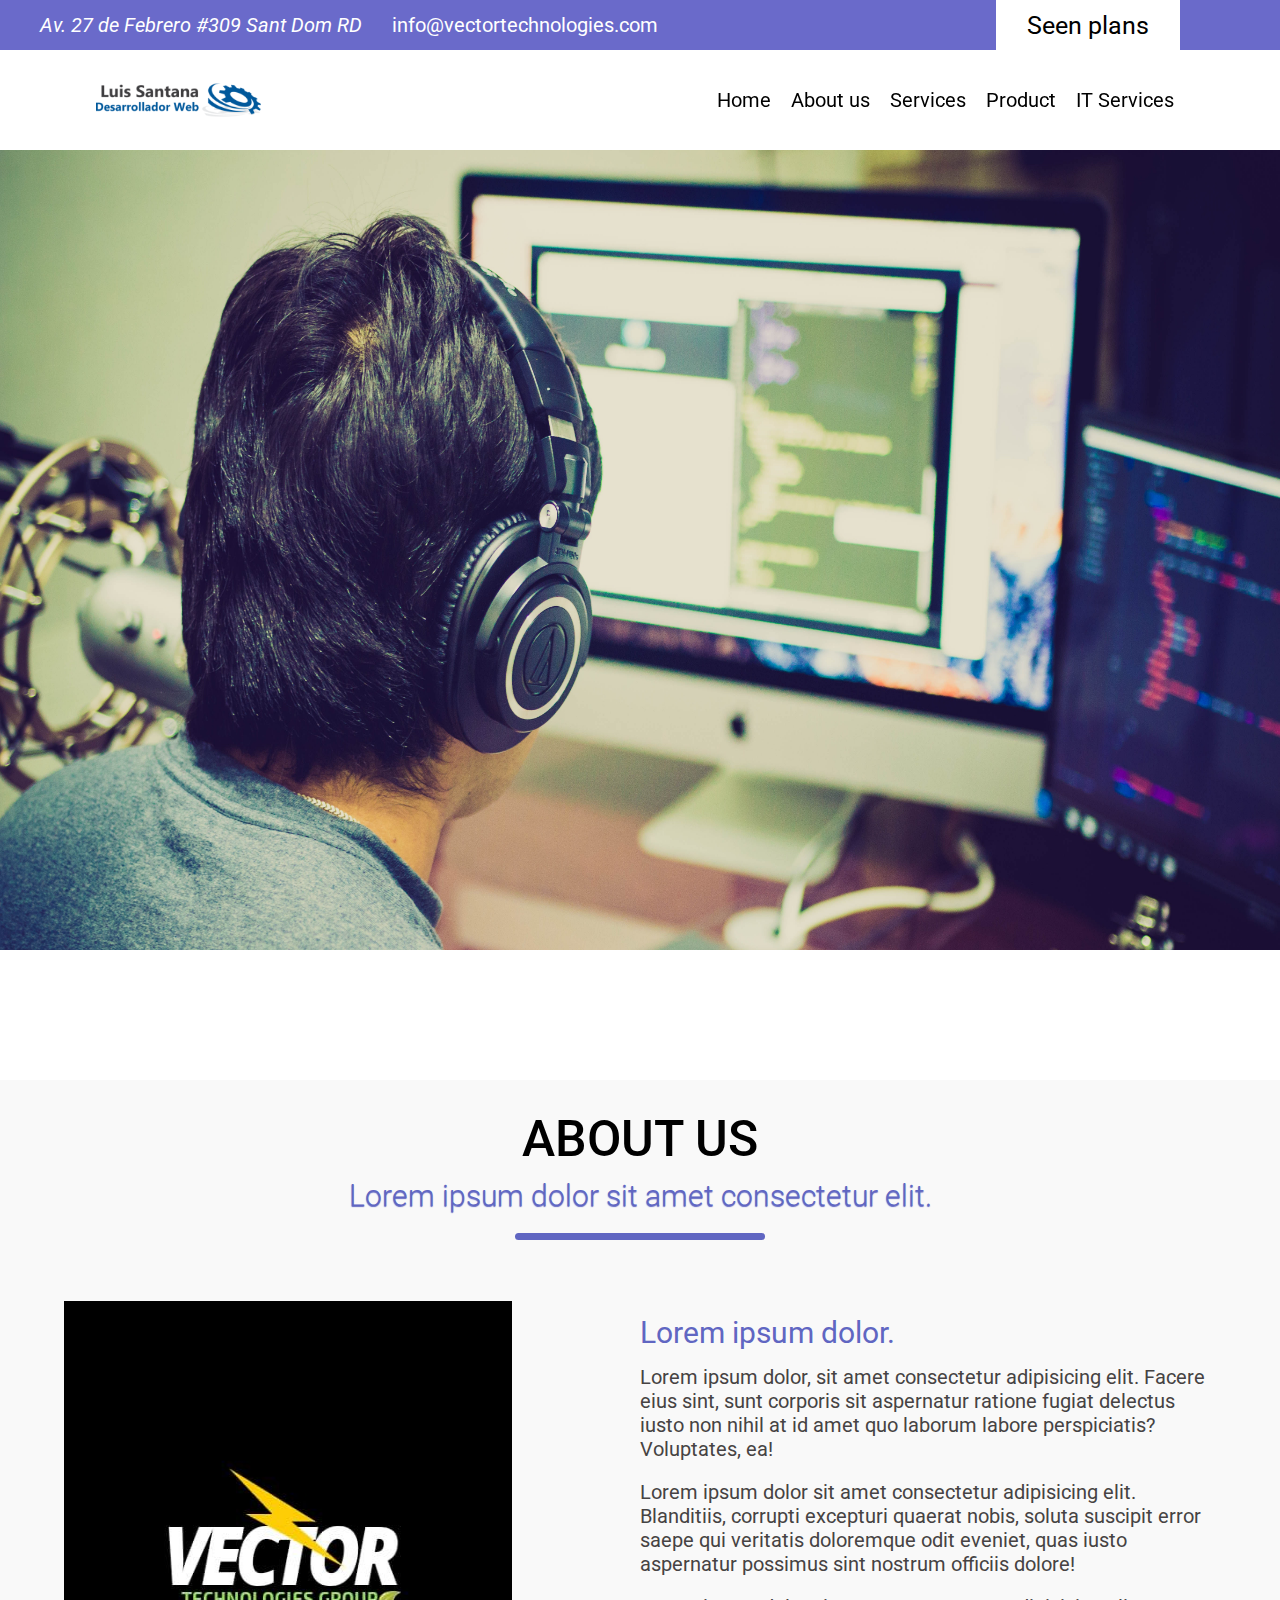
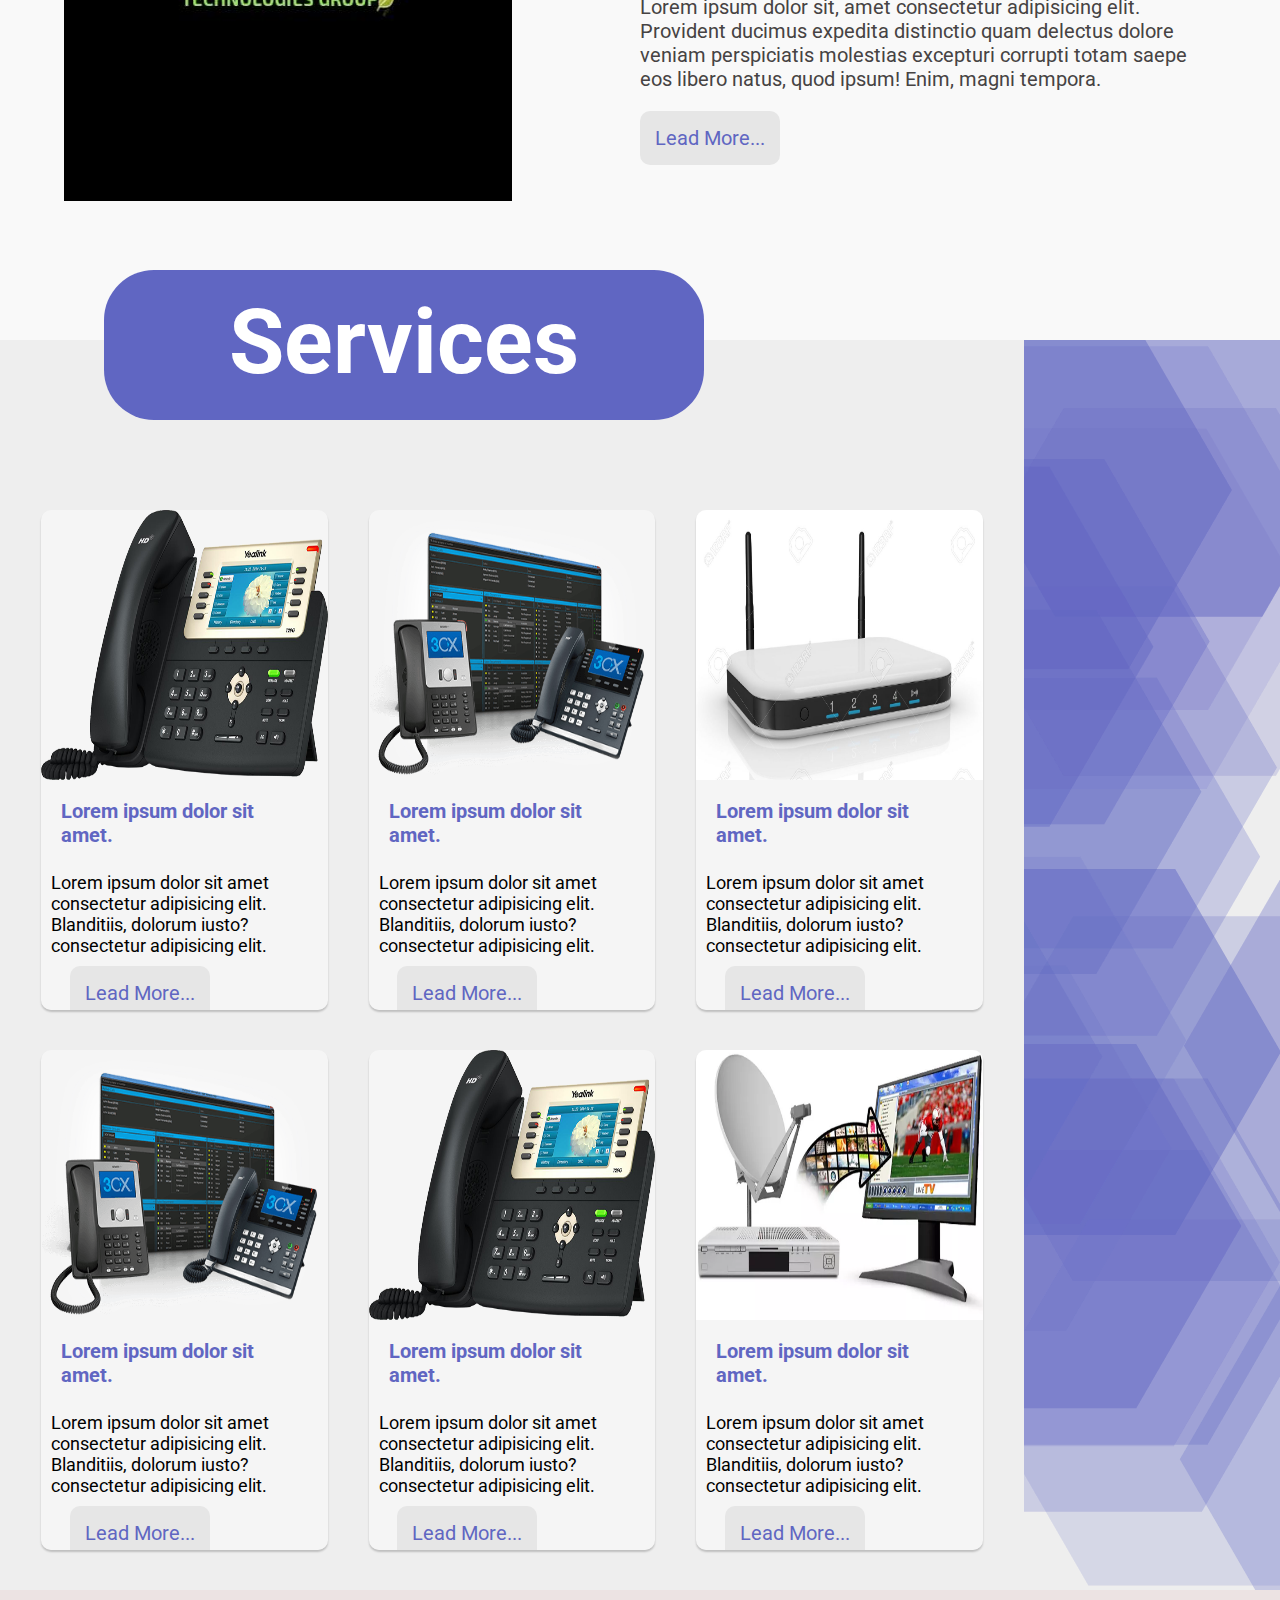
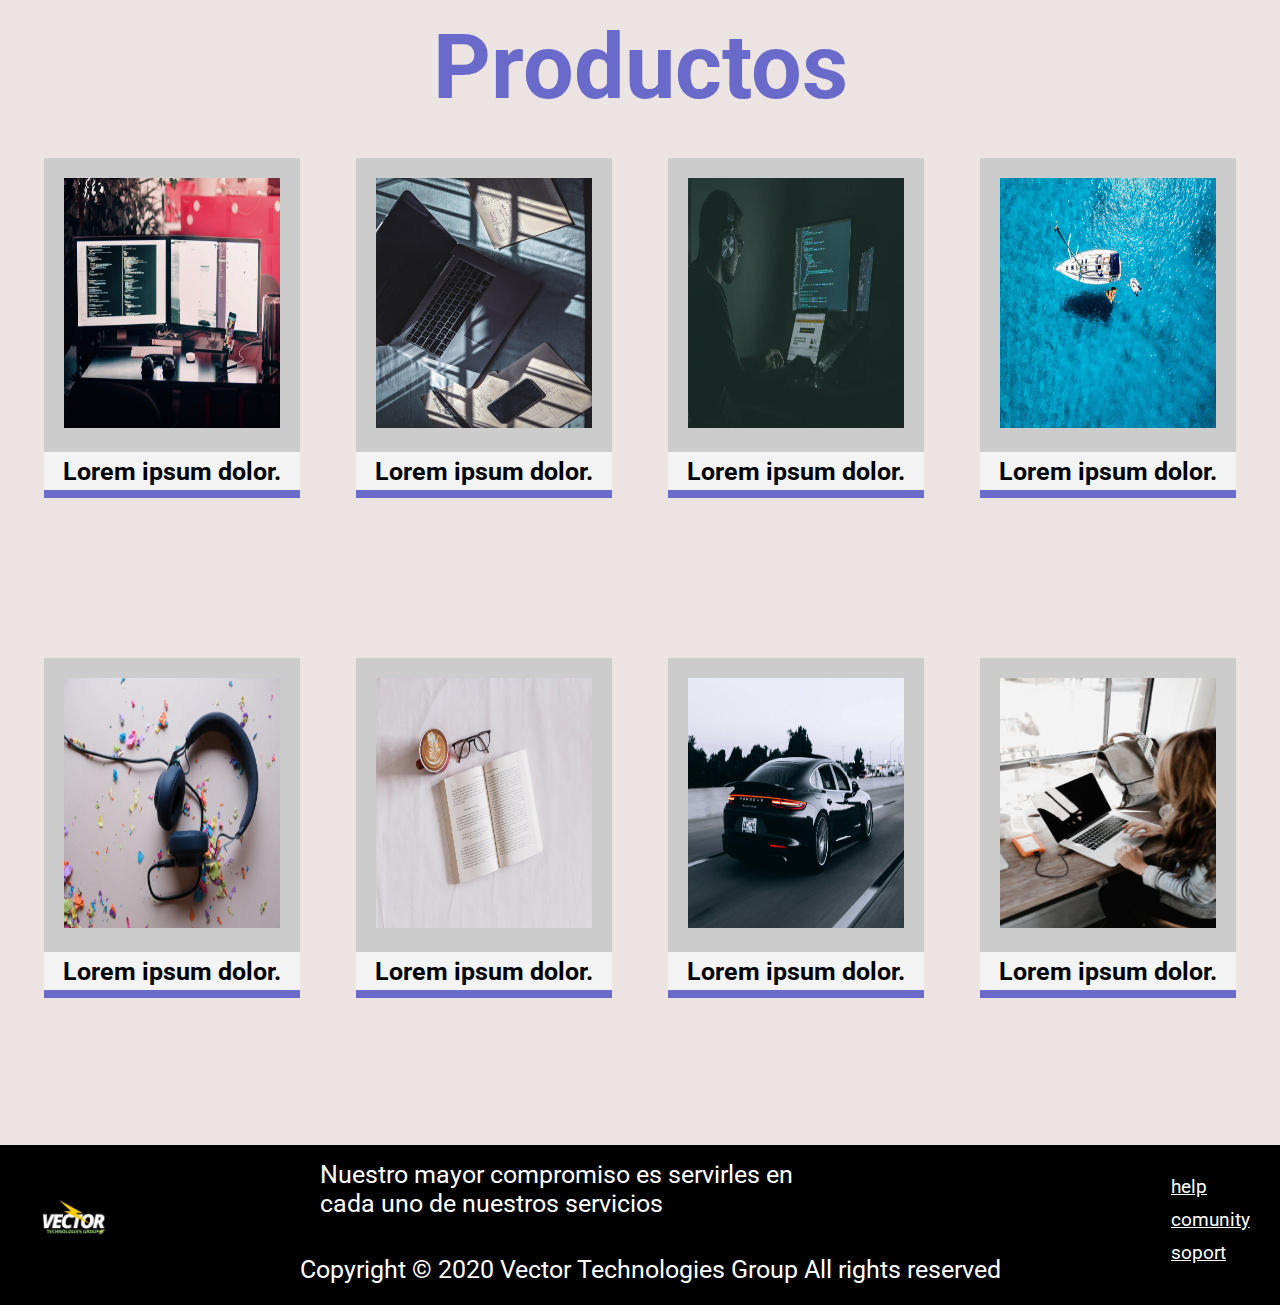
<file: index.html>
<!DOCTYPE html>
<html lang="en">

<head>
    <meta charset="UTF-8">
    <meta name="viewport" content="width=device-width, initial-scale=1.0">
    <meta name="description" content="">
    <meta name="keywords" content="">
    <title>Vector Technologies</title>
    <link rel="stylesheet" href="css/styles.css">
    <link rel="shortcut icon" href="img/favicon1.png" type="image/x-icon">

    <link href="https://fonts.googleapis.com/css2?family=Roboto:wght@300;400;500;700&display=swap" rel="stylesheet">

    <link rel="stylesheet" href="https://use.fontawesome.com/releases/v5.14.0/css/all.css"
        integrity="sha384-HzLeBuhoNPvSl5KYnjx0BT+WB0QEEqLprO+NBkkk5gbc67FTaL7XIGa2w1L0Xbgc" crossorigin="anonymous">
</head>

<body>

    <header id="header">
        <div class="navbar-social">
            <div class="info">
                <i class="fas fa-home"> Av. 27 de Febrero #309 Sant Dom RD</i>
                <a href="#" class="far fa-envelope" > info@vectortechnologies.com</a>
            </div>
            <div class="social">
                <a href="#" class="fab fa-facebook-f"></a>
                <a href="#" class="fab fa-twitter"></a>
                <a href="#" class="fab fa-instagram"></a>
                <a href="#" class="fab fa-github"></a>
            </div>
            <div class="space">
                <a href="#">Seen plans</a>
            </div>
        </div>
        <nav class="content-nav">
            <div class="nav">
                <div class="logo">
                    <img src="img/luislogo.png" alt="">
                </div>
                <div class="enlaces">
                    <a href="#header">Home</a>
                    <a href="#about-us">About us</a>
                    <a href="#services">Services</a>
                    <a href="#product">Product</a>
                    <a href="it-services.html">IT Services</a>
                </div>
            </div>
        </nav>

        <div class="slider">
            <ul>
                <li>
                    <img src="img/hea.jpg" alt="">
                </li>
                <li>
                    <img src="img/person.jpg" alt="">
                </li>
                <li>
                    <img src="img/marke.jpg" alt="">
                </li>
                <li>
                    <img src="img/marke1.jpg" alt="">
                </li>
            </ul>
        </div>
    <!-- </header> -->


    <main>

        <section id="about-us">
            <div class="us">
                <div class="tittle-about">
                    <h2>ABOUT US</h2>
                </div>
                <p>Lorem ipsum dolor sit amet consectetur elit.</p>
                <div class="linea"></div>
            </div>

            <div class="content-about">
                <div class="about-info">
                    <img src="img/logo.jpeg" alt="">
                </div>
                <div class="info1">
                    <h3>Lorem ipsum dolor.</h3>
                    <p>Lorem ipsum dolor, sit amet consectetur adipisicing elit. Facere eius sint, sunt corporis sit
                        aspernatur ratione fugiat delectus iusto non nihil at id amet quo laborum labore perspiciatis?
                        Voluptates, ea!</p>
                    <br>
                    <p>Lorem ipsum dolor sit amet consectetur adipisicing elit. Blanditiis, corrupti excepturi quaerat
                        nobis, soluta suscipit error saepe qui veritatis doloremque odit eveniet, quas iusto aspernatur
                        possimus sint nostrum officiis dolore!</p>
                    <br>
                    <p>Lorem ipsum dolor sit, amet consectetur adipisicing elit. Provident ducimus expedita distinctio
                        quam delectus dolore veniam perspiciatis molestias excepturi corrupti totam saepe eos libero
                        natus, quod ipsum! Enim, magni tempora.</p>

                    <a href="#" class="botom">Lead More...</a>
                </div>

                <!-- <div class="content-about">
                <div class="about-info">
                    <img src="img/mobo.png" alt="">
                    <h3>Lorem ipsum dolor.</h3>
                    <p>Lorem ipsum dolor sit amet consectetur adipisicing elit. Dolor accusamus eaque minus maiores.</p>
                    <input class="bottom-us" type="submit" value="Lead more...">
                </div>

                <div class="about-info">
                    <img src="img/tv.png" alt="">
                    <h3>Lorem ipsum dolor.</h3>
                    <p>Lorem ipsum dolor sit amet consectetur adipisicing elit. Dolor accusamus eaque minus maiores.</p>
                    <input class="bottom-us" type="submit" value="Lead more...">
                </div>

                <div class="about-info">
                    <img src="img/data.png" alt="">
                    <h3>Lorem ipsum dolor.</h3>
                    <p>Lorem ipsum dolor sit amet consectetur adipisicing elit. Dolor accusamus eaque minus maiores.</p>
                    <input class="bottom-us" type="submit" value="Lead more...">
                </div>

                <div class="about-info">
                    <img src="img/i4.png" alt="">
                    <h3>Lorem ipsum dolor.</h3>
                    <p>Lorem ipsum dolor sit amet consectetur adipisicing elit. Dolor accusamus eaque minus maiores.</p>
                    <input class="bottom-us" type="submit" value="Lead more...">
                </div> -->
            </div>
        </section>


        <section id="services">

            <div class="content-services">
                <div class="tittle-services">
                    <h2>Services</h2>
                </div>
                <div class="ser">
                    <div class="services">
                        <img src="img/central.png" alt="">
                        <div class="servi1">
                            <h4>Lorem ipsum dolor sit amet.</h4>
                            <p>Lorem ipsum dolor sit amet consectetur adipisicing elit. Blanditiis, dolorum
                                iusto?consectetur adipisicing elit.</p>
                            <a href="#" class="bottom-services">Lead More...</a>
                        </div>
                    </div>

                    <div class="services">
                        <img src="img/central1.png" alt="">
                        <div class="servi1">
                            <h4>Lorem ipsum dolor sit amet.</h4>
                            <p>Lorem ipsum dolor sit amet consectetur adipisicing elit. Blanditiis, dolorum
                                iusto?consectetur adipisicing elit.</p>
                            <a href="#" class="bottom-services">Lead More...</a>
                        </div>
                    </div>

                    <div class="services">
                        <img src="img/servi2.jpg" alt="">
                        <div class="servi1">
                            <h4>Lorem ipsum dolor sit amet.</h4>
                            <p>Lorem ipsum dolor sit amet consectetur adipisicing elit. Blanditiis, dolorum
                                iusto?consectetur adipisicing elit.</p>
                            <a href="#" class="bottom-services">Lead More...</a>
                        </div>
                    </div>

                    <div class="services">
                        <img src="img/central1.png" alt="">
                        <div class="servi1">
                            <h4>Lorem ipsum dolor sit amet.</h4>
                            <p>Lorem ipsum dolor sit amet consectetur adipisicing elit. Blanditiis, dolorum
                                iusto?consectetur adipisicing elit.</p>
                            <a href="#" class="bottom-services">Lead More...</a>
                        </div>
                    </div>

                    <div class="services">
                        <img src="img/central.png" alt="">
                        <div class="servi1">
                            <h4>Lorem ipsum dolor sit amet.</h4>
                            <p>Lorem ipsum dolor sit amet consectetur adipisicing elit. Blanditiis, dolorum
                                iusto?consectetur adipisicing elit.</p>
                            <a href="#" class="bottom-services">Lead More...</a>
                        </div>
                    </div>

                    <div class="services">
                        <img src="img/servi3.webp" alt="">
                        <div class="servi1">
                            <h4>Lorem ipsum dolor sit amet.</h4>
                            <p>Lorem ipsum dolor sit amet consectetur adipisicing elit. Blanditiis, dolorum
                                iusto?consectetur adipisicing elit.</p>
                            <a href="#" class="bottom-services">Lead More...</a>
                        </div>
                    </div>
                    <div class="content-banner1">
                        <div class="banner1">
                            <div id="particles-js" class="parti"></div>
                        </div>
                    </div>
                </div>
            </div>
        </section>


        <!-- Productos -->

        <section id="product">
            <div class="tittle-produc">
                <div class="tittle-produc1">
                    <h2>Productos</h2>
                </div>
            </div>
            <div class="content-produc">
                <div class="produc">
                    <div class="content-img">
                        <img src="img/diseño.jpg" alt="">
                    </div>
                    <h5>Lorem ipsum dolor.</h5>
                    <p>Lorem ipsum dolor, sit amet consectetur adipisi elit. </p>
                    <p class="price">$200.00</p>
                    <a href="#" class="bottom-produc">Ver</a>
                </div>

                <div class="produc">
                    <div class="content-img">
                        <img src="img/fondo.jpg" alt="">
                    </div>
                    <h5>Lorem ipsum dolor.</h5>
                    <p>Lorem ipsum dolor, sit amet consectetur adipisi elit. </p>
                    <p class="price">$200.00</p>
                    <a href="#" class="bottom-produc">Ver</a>
                </div>

                <div class="produc">
                    <div class="content-img">
                        <img src="img/mante.jpg" alt="">
                    </div>
                    <h5>Lorem ipsum dolor.</h5>
                    <p>Lorem ipsum dolor, sit amet consectetur adipisi elit. </p>
                    <p class="price">$200.00</p>
                    <a href="#" class="bottom-produc">Ver</a>
                </div>

                <div class="produc">
                    <div class="content-img">
                        <img src="img/pro1.jpg" alt="">
                    </div>
                    <h5>Lorem ipsum dolor.</h5>
                    <p>Lorem ipsum dolor, sit amet consectetur adipisi elit. </p>
                    <p class="price">$200.00</p>
                    <a href="#" class="bottom-produc">Ver</a>
                </div>

                <div class="produc">
                    <div class="content-img">
                        <img src="img/pro2.jpg" alt="">
                    </div>
                    <h5>Lorem ipsum dolor.</h5>
                    <p>Lorem ipsum dolor, sit amet consectetur adipisi elit. </p>
                    <p class="price">$200.00</p>
                    <a href="#" class="bottom-produc">Ver</a>
                </div>

                <div class="produc">
                    <div class="content-img">
                        <img src="img/pro3.jpg" alt="">
                    </div>
                    <h5>Lorem ipsum dolor.</h5>
                    <p>Lorem ipsum dolor, sit amet consectetur adipisi elit. </p>
                    <p class="price">$200.00</p>
                    <a href="#" class="bottom-produc">Ver</a>
                </div>

                <div class="produc">
                    <div class="content-img">
                        <img src="img/pro4.jpg" alt="">
                    </div>
                    <h5>Lorem ipsum dolor.</h5>
                    <p>Lorem ipsum dolor, sit amet consectetur adipisi elit. </p>
                    <p class="price">$200.00</p>
                    <a href="#" class="bottom-produc">Ver</a>
                </div>

                <div class="produc">
                    <div class="content-img">
                        <img src="img/sopor.jpg" alt="">
                    </div>
                    <h5>Lorem ipsum dolor.</h5>
                    <p>Lorem ipsum dolor, sit amet consectetur adipisi elit. </p>
                    <p class="price">$200.00</p>
                    <a href="#" class="bottom-produc">Ver</a>
                </div>
            </div>
        </section>

        <!-- <section id="it-services">
<div class="it">
                <div class="content-tittle-it">
                    <div class="tittle-it">
                        <h2>
                            IT Sevices
                        </h2>
                    </div>
                </div>
                <div class="content-it">
                    <div class="it-services">
    <div class="it-img">
                            <img src="img/mobo.png" alt="">
    </div>
                        <h3>Lorem ipsum dolor.</h3>
                        <p>Lorem ipsum dolor sit amet consectetur adipisicing elit. Dolor accusamus eaque minus maiores.</p>
                        <a href="#" class="buttom-it">Lead More...</a>
                    </div>
    
                    <div class="it-services">
    <div class="it-img">
                            <img src="img/tv.png" alt="">
    </div>
                        <h3>Lorem ipsum dolor.</h3>
                        <p>Lorem ipsum dolor sit amet consectetur adipisicing elit. Dolor accusamus eaque minus maiores.</p>
                        <a href="#" class="buttom-it">Lead More...</a>
                    </div>
    
                    <div class="it-services">
    <div class="it-img">
                            <img src="img/data.png" alt="">
    </div>
                        <h3>Lorem ipsum dolor.</h3>
                        <p>Lorem ipsum dolor sit amet consectetur adipisicing elit. Dolor accusamus eaque minus maiores.</p>
                        <a href="#" class="buttom-it">Lead More...</a>
                    </div>
    
                    <div class="it-services">
    <div class="it-img">
                            <img src="img/i4.png" alt="">
    </div>
                        <h3>Lorem ipsum dolor.</h3>
                        <p>Lorem ipsum dolor sit amet consectetur adipisicing elit. Dolor accusamus eaque minus maiores.</p>
                        <a href="#" class="buttom-it">Lead More...</a>
                    </div>
</div>
        </section> -->
    </main>

    <footer id="footer">
<div class="content-footer">
            <div class="content-logo-footer">
                <div class="logo-footer">
                    <img src="img/logo.jpeg" alt="">
                </div>
            </div>
            <div class="texto">
                <p>Nuestro mayor compromiso es servirles en cada uno de nuestros servicios</p>
                <p class="p-footer">Copyright © 2020 Vector Technologies Group All rights reserved</p>
            </div>
<div class="item-footer">
                <div class="content-items">
                    <div class="items">
                        <a href="#">help</a>
                        <a href="#">comunity</a>
                        <a href="#">soport</a>
                        <!-- <a href="#"></a>
                        <a href="#"></a> -->
                    </div>
                </div>
</div>
</div>
    </footer>


    <script>
        document.querySelectorAll('a[href^="#"]').forEach(anchor => {
            anchor.addEventListener('click', function (e) {
                e.preventDefault();

                document.querySelector(this.getAttribute('href')).scrollIntoView({
                    behavior: 'smooth'
                });
            });
        });
    </script>


    <!-- Particulas -->

    <script src="js/particles.min.js"></script>
    <script src="js/perticle.js"></script>

</body>

</html>
</file>
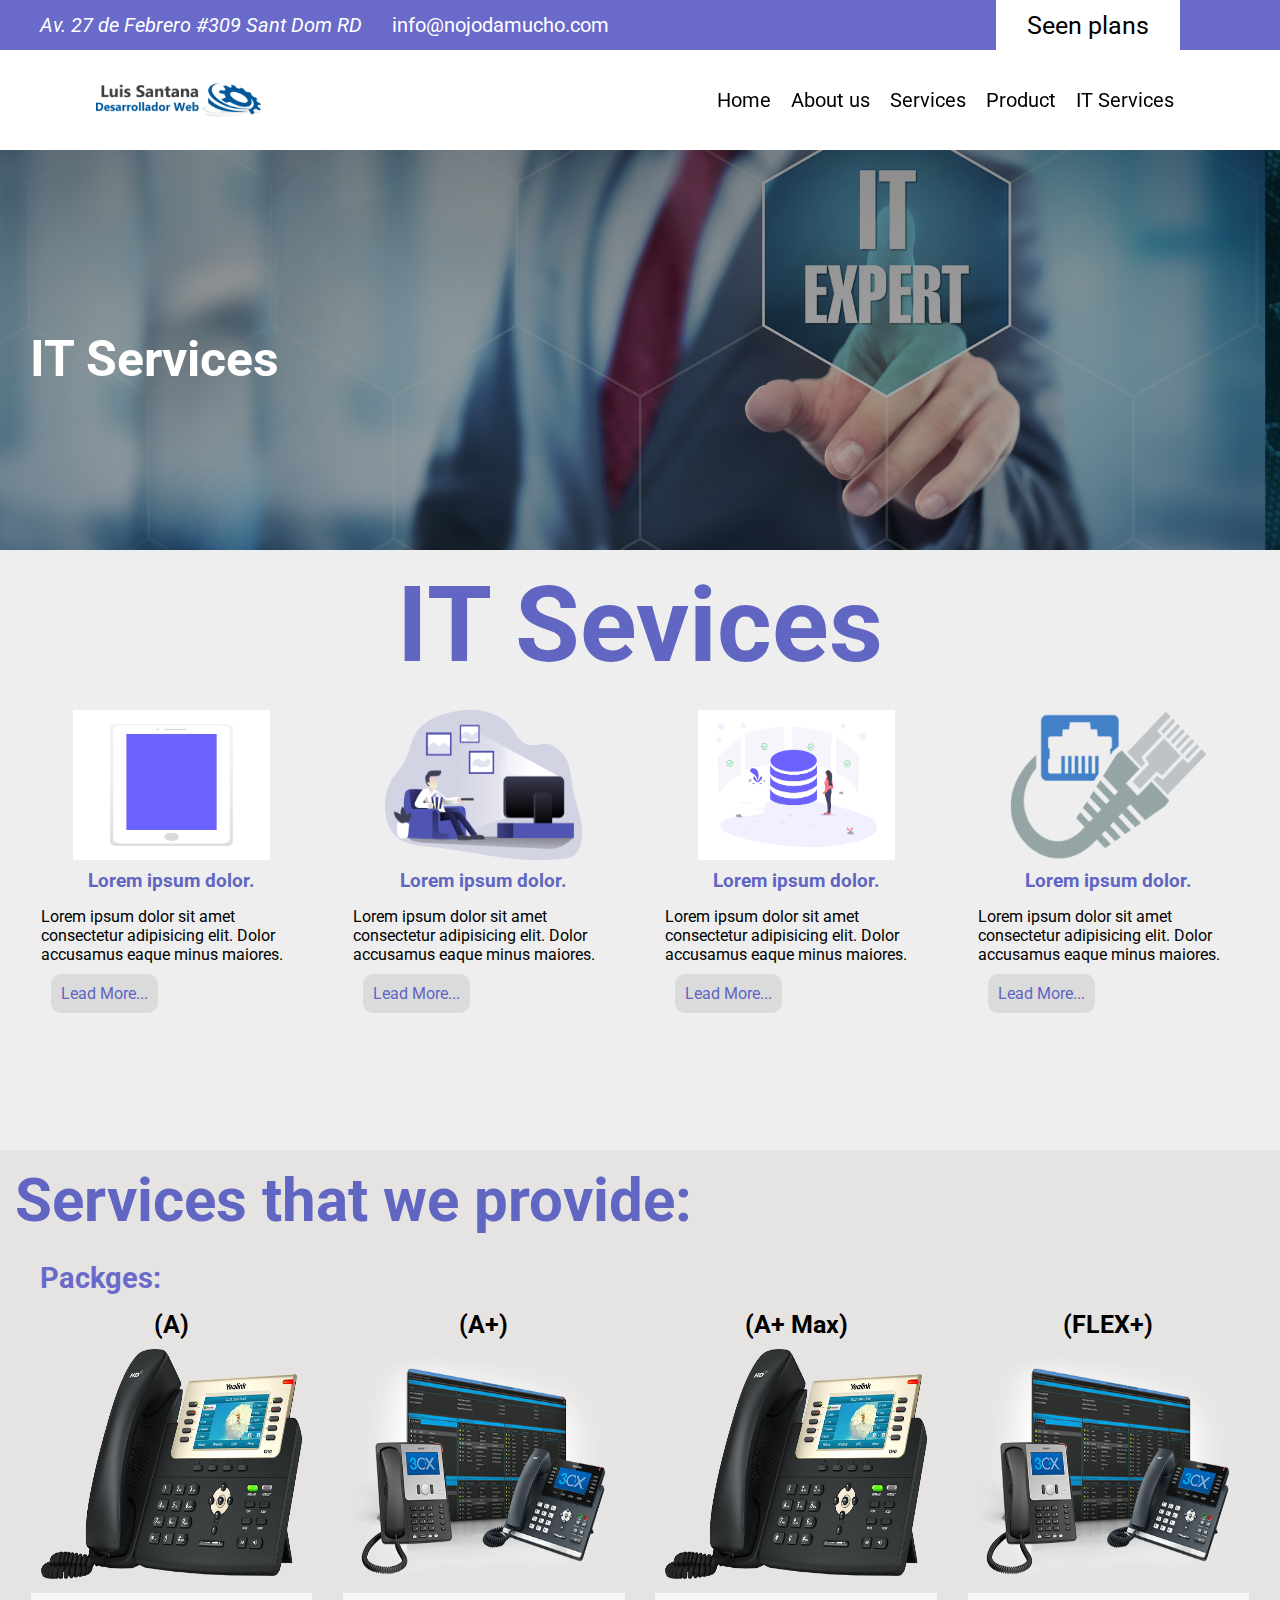
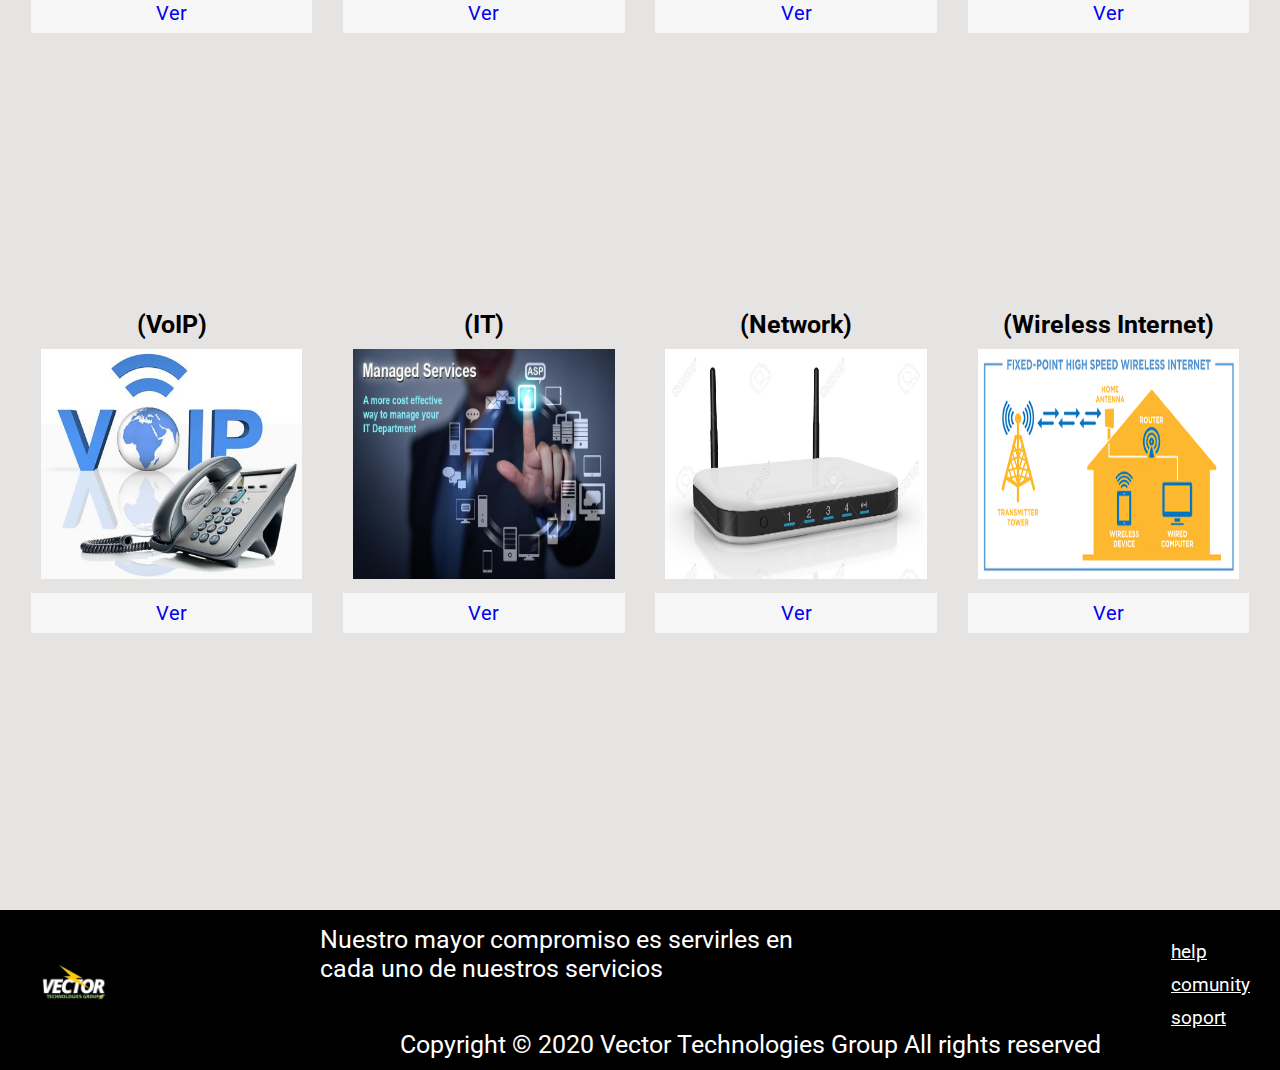
<file: it-services.html>
<!DOCTYPE html>
<html lang="en">

<head>
    <meta charset="UTF-8">
    <meta name="viewport" content="width=device-width, initial-scale=1.0">
    <title>Vector Technologies</title>
    <link rel="stylesheet" href="css/styles-it.css">
    <link rel="shortcut icon" href="img/favicon1.png" type="image/x-icon">

    <link href="https://fonts.googleapis.com/css2?family=Roboto:wght@300;400;500;700&display=swap" rel="stylesheet">

    <link rel="stylesheet" href="https://use.fontawesome.com/releases/v5.14.0/css/all.css"
        integrity="sha384-HzLeBuhoNPvSl5KYnjx0BT+WB0QEEqLprO+NBkkk5gbc67FTaL7XIGa2w1L0Xbgc" crossorigin="anonymous">
</head>

<body>

    <header>
        <div class="navbar-social">
            <div class="info">
                <i class="fas fa-home"> Av. 27 de Febrero #309 Sant Dom RD</i>
                <a href="#" class="far fa-envelope"> info@nojodamucho.com</a>
            </div>
            <div class="social">
                <a href="#" class="fab fa-facebook-f"></a>
                <a href="#" class="fab fa-twitter"></a>
                <a href="#" class="fab fa-instagram"></a>
                <a href="#" class="fab fa-github"></a>
            </div>
            <div class="space">
                <a href="#">Seen plans</a>
            </div>
        </div>
        <nav class="content-nav">
            <div class="nav">
                <div class="logo">
                    <img src="img/luislogo.png" alt="">
                </div>
                <div class="enlaces">
                    <a href="index.html">Home</a>
                    <a href="#about-us">About us</a>
                    <a href="#services">Services</a>
                    <a href="#product">Product</a>
                    <a href="#it-services">IT Services</a>
                </div>
            </div>
        </nav>

        <div class="content-banner">
            <div class="text-banner">
                <h1>
                    IT Services
                </h1>
            </div>
        </div>
        <!-- </header> -->

        <main>
            <section id="it-services">
                <div class="it">
                    <div class="content-tittle-it">
                        <div class="tittle-it">
                            <h2>
                                IT Sevices
                            </h2>
                        </div>
                    </div>
                    <div class="content-it">
                        <div class="it-services">
                            <div class="it-img">
                                <img src="img/mobo.png" alt="">
                            </div>
                            <h3>Lorem ipsum dolor.</h3>
                            <p>Lorem ipsum dolor sit amet consectetur adipisicing elit. Dolor accusamus eaque minus
                                maiores.</p>
                            <a href="#" class="buttom-it">Lead More...</a>
                        </div>

                        <div class="it-services">
                            <div class="it-img">
                                <img src="img/tv.png" alt="">
                            </div>
                            <h3>Lorem ipsum dolor.</h3>
                            <p>Lorem ipsum dolor sit amet consectetur adipisicing elit. Dolor accusamus eaque minus
                                maiores.</p>
                            <a href="#" class="buttom-it">Lead More...</a>
                        </div>

                        <div class="it-services">
                            <div class="it-img">
                                <img src="img/data.png" alt="">
                            </div>
                            <h3>Lorem ipsum dolor.</h3>
                            <p>Lorem ipsum dolor sit amet consectetur adipisicing elit. Dolor accusamus eaque minus
                                maiores.</p>
                            <a href="#" class="buttom-it">Lead More...</a>
                        </div>

                        <div class="it-services">
                            <div class="it-img">
                                <img src="img/i4.png" alt="">
                            </div>
                            <h3>Lorem ipsum dolor.</h3>
                            <p>Lorem ipsum dolor sit amet consectetur adipisicing elit. Dolor accusamus eaque minus
                                maiores.</p>
                            <a href="#" class="buttom-it">Lead More...</a>
                        </div>
                    </div>
            </section>

            <section id="plans">
                <div class="content-tittle-services">
                    <div class="tittle-services">
                        <h2>
                            Services that we provide:
                        </h2>
                    </div>
                    <div class="pack">
                        <h5>
                            Packges:
                        </h5>
                    </div>
                </div>
                <div class="content-services">
                    <div class="services-it">
                        <div class="level-pack">
                            <h4>(A)</h4>
                        </div>
                        <img src="img/central.png" alt="">
                        <div class="acordeon">
                            <a href="#section-1">Ver</a>
                            <div class="acor" id="section-1">
                                <p>
                                    -Virtual Office10 Users.
                                </p>
                                <p>
                                    -IPPBX + 2 Channels SIP Trunk.
                                </p>
                                <p>
                                    - Portability 2 Phone numbers.
                                </p>
                            </div>
                        </div>
                    </div>

                    <div class="services-it">
                        <div class="level-pack">
                            <h4>(A+)</h4>
                        </div>
                        <img src="img/central1.png" alt="">
                        <div class="acordeon">
                            <a href="#section-2">Ver</a>
                            <div class="acor" id="section-2">
                                <p>
                                    - Virtual Office 40 Users.
                                </p>
                                <p>
                                    - IPPBX + 4 Channels SIP Trunk.
                                </p>
                                <p>
                                    - Portability or Choose 6 new Phone
                                </p>

                                <h4>Numbers</h4>
                                <p>
                                    - monthly CRM.
                                </p>
                            </div>
                        </div>
                    </div>


                    <div class="services-it">
                        <div class="level-pack">
                            <h4> (A+ Max)</h4>
                        </div>
                        <img src="img/central.png" alt="">
                        <div class="acordeon">
                            <a href="#section-3">Ver</a>
                            <div class="acor" id="section-3">
                                <p>
                                    - Virtual Office 150 Users.
                                </p>
                                <p>
                                    - IPPBX + 10 Channels SIP Trunk.
                                </p>
                                <p>
                                    - Portability or Choose 10 new Phone
                                </p>

                                <h6>Numbers.</h6>
                                <p>
                                    - weekends CRM list.
                                </p>
                                <p>
                                    - Support 24/7
                                </p>
                                <p>
                                    - Remote agents support
                                </p>
                                <p>
                                    - Market promotion on Fb, IG, Twitter, SnTC.
                                </p>
                            </div>
                        </div>
                    </div>


                    <div class="services-it">
                        <div class="level-pack">
                            <h4>(FLEX+)</h4>
                        </div>
                        <img src="img/central1.png" alt="">
                        <div class="acordeon">
                            <a href="#section-4">Ver</a>
                            <div class="acor" id="section-4">
                                <p>
                                    Do yourself that you need For same cost!
                                </p>
                            </div>
                        </div>
                    </div>


                    <div class="services-it">
                        <div class="level-pack">
                            <h4>(VoIP)</h4>
                        </div>
                        <img src="img/voip.jpg" alt="">
                        <div class="acordeon">
                            <a href="#section-5">Ver</a>
                            <div class="acor" id="section-5">
                                <p>
                                    -IP phone
                                </p>
                                <p>
                                    -SIP Trunk
                                </p>
                                <p>
                                    -VPBX
                                </p>
                                <p>
                                    -IPPBX
                                </p>
                            </div>
                        </div>
                    </div>


                    <div class="services-it">
                        <div class="level-pack">
                            <h4>(IT)</h4>
                        </div>
                        <img src="img/it-services.jpg" alt="">
                        <div class="acordeon">
                            <a href="#section-6">Ver</a>
                            <div class="acor" id="section-6">
                                <p>
                                    Accessories, projects coordinations web Development.
                                </p>
                            </div>
                        </div>
                    </div>


                    <div class="services-it">
                        <div class="level-pack">
                            <h4>(Network)</h4>
                        </div>
                        <img src="img/servi2.jpg" alt="">
                        <div class="acordeon">
                            <a href="#section-7">Ver</a>
                            <div class="acor" id="section-7">
                                <p>
                                    Design and troubleshooting,
                                    Networks administrations
                                </p>
                            </div>
                        </div>
                    </div>

                    <div class="services-it">
                        <div class="level-pack">
                            <h4>(Wireless Internet)</h4>
                        </div>
                        <img src="img/internet.png" alt="">
                        <div class="acordeon">
                            <a href="#section-8">Ver</a>
                            <div class="acor" id="section-8">
                                <h6>Wireless Internet Services Provides (WISP)</h6>
                                <p>
                                    Dom. Rep.
                                </p>
                                <p>
                                    Puerto rico
                                </p>
                                <p>
                                    USA
                                </p>
                            </div>
                        </div>
                    </div>
                </div>
            </section>
        </main>


        <footer id="footer">
            <div class="content-footer">
                <div class="content-logo-footer">
                    <div class="logo-footer">
                        <img src="img/logo.jpeg" alt="">
                    </div>
                </div>
                <div class="texto">
                    <p>Nuestro mayor compromiso es servirles en cada uno de nuestros servicios</p>
                    <p class="p-footer">Copyright © 2020 Vector Technologies Group All rights reserved</p>
                </div>
                <div class="item-footer">
                    <div class="content-items">
                        <div class="items">
                            <a href="#">help</a>
                            <a href="#">comunity</a>
                            <a href="#">soport</a>
                            <!-- <a href="#"></a>
                                <a href="#"></a> -->
                        </div>
                    </div>
                </div>
            </div>
        </footer>

</body>

</html>
</file>
<file: css/styles-it.css>
* {
    margin: 0;
    padding: 0;
    box-sizing: border-box;
}

body {
    height: 100vh;
    font-family: 'Roboto', sans-serif;
}

header {
    width: 100%;
    height: auto;
}

.navbar-social {
    width: 100%;
    height: 50px;
    display: flex;
    justify-content: flex-end;
    background-color: #6a6aca;
}

.navbar-social .info {
    width: 100%;
    margin-left: 40px;
    display: flex;
    align-items: center;
}

.navbar-social .info i {
    font-size: 20px;
    margin-right: 30px;
    color: #fff;
}

.navbar-social .info a {
    font-size: 20px;
    color: #fff;
    text-decoration: none;
}

.navbar-social .social {
    display: flex;
    align-items: center;
    margin-right: 50px;
}

.navbar-social .social a {
    padding: 10px;
    margin: 0 5px;
    font-size: 25px;
    color: #fff;
    text-decoration: none;
}

.navbar-social .space {
    width: 300px;
    height: 50px;
    margin-right: 100px;
    background-color: #ffffff;
    display: flex;
    justify-content: center;
    align-items: center;
    transition: all 1s;
}

.navbar-social .space a {
    text-align: center;
    text-decoration: none;
    font-size: 25px;
    color: #000;
}

.navbar-social .space:hover  {
    color: #fff;
    box-shadow: 150px 0 #000 inset,
                -150px 0 #000 inset;
}

.navbar-social .space:hover a {
    color: #fff;
}



.content-nav {
    width: 100%;
    height: 100px;
    position: sticky;
    top: 0;
    display: flex;
    justify-content: center;
    background-color: #ffffff9f;
    overflow: hidden;
    z-index: 1000;
}

.content-nav .nav {
    width: 85%;
    display: flex;
    justify-content: space-between;
}

.content-nav .nav img {
    width: 100%;
    height: 100px;
}

.content-nav .nav .enlaces {
    display: flex;
    align-items: center;
}

.content-nav .nav a {
    text-decoration: none;
    color: #000;
    padding: 10px ;
    font-size: 20px;
    transition: all 1s ease;
}

.content-nav .nav a:hover {
    color: #fff;
    box-shadow: 215px 0 #6a6aca inset,
    -215px 0 #6a6aca inset;
}

.content-banner {
    width: 100%;
    height: 400px;
    background: linear-gradient(to bottom,
    rgba(0, 0, 0, 0.452),
    rgba(0, 0, 0, 0.308)), 
    url(../img/it-services-banner.jpg);
    background-repeat: no-repeat;
    background-position: center;
    background-size: cover;
    overflow: hidden;
    position: relative;
}


.text-banner h1{
    position: absolute;
    font-size: 50px;
    text-align: center;
    color: #fff;
    top: 180px;
    left: 30px;
}





.it {
    width: 100%;
    height: 600px;
    background-color: #eeeeee;

}

.content-tittle-it {
    width: 100%;
    height: 150px;
    display: flex;
    justify-content: center;
    align-items: center;
}

.tittle-it {
    font-size: 70px;
    color: #6066c2;
}

.content-it {
    width: 100%;
    height: 400px;
    display: flex;
    justify-content: space-evenly;
    flex-wrap: wrap;
}

.it-services {
    width: 22%;
    height: 330px;
    /* background-color: #cccccca1; */
    border-radius: 20px;
}

.it-img {
    display: flex;
    justify-content: center;
    margin-top: 10px;
    /* padding-left: 30px; */
}

.it-services img {
    width: 70%;
    height: 150px;
    
}

.it-services h3 {
    text-align: center;
    margin: 10px ;
    color: #6066c2;
}

.it-services p {
    padding: 5px 10px 20px;
}

.buttom-it {
    text-decoration: none;
    margin-left: 20px;
    padding: 10px;
    color: #6066c2;
    background-color: #dbdbdb;
    border-radius: 10px;
    transition: all .2s ease;
}

.buttom-it:hover {
    color: #fff;
    background-color: #b1adad;
}



/* services */

.content-tittle-services {
    width: 100%;
    height: 160px;
    background-color: #e6e3e3;
}

.tittle-services {
    font-size: 40px;
    padding: 15px;
    color: #6066c2;
}

.pack {
    width: 100%;
    height: 50px;
    font-size: 35px;
    padding: 10px 40px;
    color: #6a6aca;
}

.content-services {
    width: 100%;
    height: 1200px;
    background-color: #e6e3e3;
    display: flex;
    justify-content: space-evenly;
    flex-wrap: wrap;
}

.level-pack h4 {
    text-align: center;
    font-size: 25px;
}

.services-it {
    width: 22%;
    height: 400px;
    color: ;
}

.services-it img {
    width: 100%;
    height: 250px;
    padding: 10px;
}

.acordeon {
    background-color: #fff;
}

.acordeon a {
    text-decoration: none;
    display: block;
    font-size: 20px;
    background-color: #f6f6f6;
    line-height: 2em;
    text-align: center;
    transition: all .2s ease;
}

.acor {
    padding: 1em;
    margin: 0;
    z-index: 10000;
    display: none;
}

.acor:target {
    /* color: red; */
    display: block;
    transition: all .2s ease;
    z-index: 10000;
}

.services-it p {
    font-size: 15px;
    font-weight: 500;
    padding: 5px;
}

.services-it h6 {
    margin-top: 10px;
    font-size: 17px;
}







.content-footer {
    width: 100%;
    height: 160px;
    background-color: #000;
    display: flex;
}

.content-logo-footer {
    width: 25%;
    height: auto;
    position: relative;
}

.logo-footer {
    width: 100%;
    height: auto;
    padding: 15px;
}

.logo-footer img {
    height: 120px;
}

.texto {
    width: 40%;
    height: auto;
}

.texto p {
    font-size: 25px;
    margin-top: 15px;
    color: #fff;
}

.p-footer {
    position: absolute;
    top: 2615px;
    left: 400px;
}

.item-footer {
    width: 35%;
    height: auto;
    display: flex;
    justify-content: flex-end;
}

.content-items {
    padding: 30px;
}

.content-items a {
    display: block;
    font-size: 19px;
    color: #fff;
    margin-bottom: 10px;
}

.content-items a:hover {
    text-decoration: none;
    color: #dfdfdf;
}
</file>
<file: css/styles.css>
:root {
    --animate__delay:2s;
}

* {
    margin: 0;
    padding: 0;
    box-sizing: border-box;
}

body {
    height: 100vh;
    font-family: 'Roboto', sans-serif;
}

header {
    width: 100%;
    height: auto;
}

.navbar-social {
    width: 100%;
    height: 50px;
    display: flex;
    justify-content: flex-end;
    background-color: #6a6aca;
}

.navbar-social .info {
    width: 100%;
    margin-left: 40px;
    display: flex;
    align-items: center;
}

.navbar-social .info i {
    font-size: 20px;
    margin-right: 30px;
    color: #fff;
}

.navbar-social .info a {
    font-size: 20px;
    color: #fff;
    text-decoration: none;
}

.navbar-social .social {
    display: flex;
    align-items: center;
    margin-right: 50px;
}

.navbar-social .social a {
    padding: 10px;
    margin: 0 5px;
    font-size: 25px;
    color: #fff;
    text-decoration: none;
}

.navbar-social .space {
    width: 300px;
    height: 50px;
    margin-right: 100px;
    background-color: #ffffff;
    display: flex;
    justify-content: center;
    align-items: center;
    transition: all 1s;
}

.navbar-social .space a {
    text-align: center;
    text-decoration: none;
    font-size: 25px;
    color: #000;
}

.navbar-social .space:hover  {
    color: #fff;
    box-shadow: 150px 0 #000 inset,
                -150px 0 #000 inset;
}

.navbar-social .space:hover a {
    color: #fff;
}



.content-nav {
    width: 100%;
    height: 100px;
    position: sticky;
    top: 0;
    display: flex;
    justify-content: center;
    background-color: #ffffff9f;
    overflow: hidden;
    z-index: 1000;
}

.content-nav .nav {
    width: 85%;
    display: flex;
    justify-content: space-between;
}

.content-nav .nav img {
    width: 100%;
    height: 100px;
}

.content-nav .nav .enlaces {
    display: flex;
    align-items: center;
}

.content-nav .nav a {
    text-decoration: none;
    color: #000;
    padding: 10px ;
    font-size: 20px;
    transition: all 1s ease;
}

.content-nav .nav a:hover {
    color: #fff;
    box-shadow: 215px 0 #6a6aca inset,
    -215px 0 #6a6aca inset;
}


/* Slider */

.slider {
    width: 100%;
    overflow: hidden;
    height: 800px;
}

.slider ul {
    position: relative;
    display: flex;
    padding: 0;
    width: 400%;
    animation: cambio 20s infinite alternate;
}

.slider ul:hover {
    /* animation-play-state: paused; */
    cursor: pointer;
}

.slider li {
    width: 100%;
    list-style: none;
}

.slider li h2 {
    margin-top: 200px;
    margin-left: 240px;
    font-size: 80px;
    color: #fff;
    position: absolute;
}

.slider li {
    --animate-duration: 2s;
    --animate_delay: 4s;
    
}

.slider img {
    width: 100%;
    height: 900px;
}

@keyframes cambio {
    0%{margin-left: 0%;}
    20%{margin-left: 0%;}

    25%{margin-left:-100%;}
    45%{margin-left:-100%;}

    50%{margin-left:-200%;}
    70%{margin-left:-200%;}

    75%{margin-left:-300%;}
    100%{margin-left:-300%;}
}



/* Body */

/* About */

.tittle-about {
    margin-top: 130px;
    padding-top: 30px;
    display: flex;
    justify-content: center;
    margin-bottom: 10px;
}

.tittle-about h2 {
    font-size: 50px;
    font-weight: 500;
} 

.us {
    background-color: #f9f9f9;
}

.us p {
    text-align: center;
    font-size: 30px;
    font-weight: 300;
    text-shadow: 0 1px 1px #6066c2;
    color: #6066c2;
}

.us .linea {
    width: 250px;
    height: 7px;
    margin: 20px auto 0;
    border-radius: 50px;
    background-color: #6066c2;
    transition: all .3s ease;
}

.us:hover .linea {
    transform: scaleX(1.5);
}

.content-about {
    width: 100%;
    height: 700px;
    padding-top: 60px;
    background-color: #f9f9f9;
    display: flex;
    justify-content: space-around;
    flex-wrap: wrap;
    flex-direction: row;
}

.content-about .about-info {
    width: 35%;
    height: 500px;
}

.content-about .about-info img {
    width: 100%;
    height: 100%;
    margin: 1px auto;
}

.content-about .info1 {
    width: 45%;
}

.content-about .info1 h3 {
    margin: 15px 0;
    color: #6066c2;
    font-size: 30px;
    font-weight: 400;
}

.content-about .info1 p {
    font-size: 20px;
    color: #464343;
}

.content-about .info1 .botom {
    width: auto;
    height: auto;
    display: inline-block;
    margin-top: 20px;
    padding: 15px;
    text-decoration: none;
    font-size: 20px;
    color: #6066c2;
    background-color: #e6e6e6;
    border-radius: 10px;
    transition: all .3s;
}

.content-about .info1 .botom:hover {
    color: #ffffff;
    background-color: #bbbbbb;
}


/* Services */


.content-services {
    width: 100%;
    height: 1250px;
    background-color: #eeeeee;
}

.tittle-services {
    margin-top: -70px;
    margin-bottom: 50px;
    right: 45%;
    position: absolute;
    width: 600px;
    height: 150px;
    background-color: #6066c2;
    border-radius: 50px;
}

.tittle-services h2 {
    text-align: center;
    margin-top: 20px;
    font-size: 90px;
    color: #fff;
}

.ser {
    width: 80%;
    height: 100%;
    display: flex;
    justify-content: space-evenly;
    align-content: flex-end;
    flex-wrap: wrap;
}

.services {
    width: 28%;
    height: 500px;
    margin-bottom: 40px;
    overflow: hidden;
    background-color: #ffffff6c;
    box-shadow: 0 2px 2px rgba(0,0,0,.2);
    border-radius: 10px;
    transition: all .3s ease;
}

.services:hover {
    background-color: #ffffff6c;
    box-shadow: 0 5px 5px rgba(0,0,0,.2);
    border-radius: 10px;
    transform: scale(1.06);
}

.services img {
    width: 100%;
    height: 270px;
}

.services h4 {
    font-size: 20px;
    padding: 15px 20px ;
    color: #6066c2;
}

.services p {
    font-size: 18px;
    padding: 10px;
    bottom: 50px;
}

.bottom-services {
    text-decoration: none;
    display: inline-block;
    padding: 15px;
    font-size: 20px;
    margin-left: 10%;
    color: #6066c2;
    background-color: #e6e6e6;
    border-radius: 10px;
    transition: all .3s;
}

.bottom-services:hover {
    color: #ffffff;
    background-color: #bbbbbb;
}

.content-banner1 {
    width: 20%;
    height: 1250px;
    position: absolute;
    left: 80%;
}

.content-banner1 .banner1 {
    width: 100%;
    height: 100%;
}

#particles-js {
    width: 100%;
    height: 100%;
}


/* Productos */

.tittle-produc {
    width: 100%;
    height: auto;
    display: flex;
    justify-content: center;
    background-color: #ece3e3;
}

.tittle-produc .tittle-produc1 {
    width: 50%;
    text-align: center;
    padding: 25px;
    font-size: 60px;
    color: #6a6aca;
}

.content-produc {
    width: 100%;
    height: 1000px;
    background-color: #ece3e3;
    display: flex;
    justify-content: space-evenly;
    flex-wrap: wrap;
    flex-direction: row;
}

.produc {
    width: 20%;
    height: 340px;
    background-color: #f3f3f3;
    margin: 1%;
    overflow: hidden;
    position: relative;
    border-bottom: 8px solid #6a6aca;
    transition: all .3s ease;
}

.produc:hover {
    height: 470px;
}

.produc img {
    width: 100%;
    height: 250px;
    transition: all .3s ease;
}

.content-img {
    padding: 20px;
    background-color: #cccccc;
    overflow: hidden;
}

.produc:hover img {
    transform: scale(1.2);
} 

.produc h5 {
    text-align: center;
    font-size: 25px;
    padding: 5px;
}

.produc p {
    font-size: 20px;
    padding: 10px;
    position: absolute;
    top: 150px;
    color: transparent;
    visibility: hidden;
    opacity: 0;
    transition: all .3s ease;
}

.produc:hover p{
    visibility: visible;
    opacity: 1;
    top: 330px;
    color: #000;
}

.price {
    color: transparent;
}

.produc:hover .price {
    top: 410px;
    font-weight: bold;
    color: #000;
}

.bottom-produc {
    text-decoration: none;
    display: inline-block;
    padding: 10px 30px;
    font-size: 20px;
    margin-left: 40%;
    position: absolute;
    top: 350px;
    color: #6066c2;
    background-color: #e6e6e6;
    border-radius: 10px;
    transition: all .3s ease;
}

.produc:hover .bottom-produc {
    color: #ffffff;
    top: 410px;
    background-color: #bbbbbb;
}



/* IT Services */

.it {
    width: 100%;
    height: 600px;
    background-image: url(../img/it-services-banner.jpg);
    background-repeat: no-repeat;
    background-position: center;
    background-size: cover;
}

.content-tittle-it {
    width: 100%;
    height: 150px;
    display: flex;
    justify-content: center;
    align-items: center;
}

.tittle-it {
    font-size: 70px;
    color: #fff;
}

.content-it {
    width: 100%;
    height: 400px;
    display: flex;
    justify-content: space-evenly;
    flex-wrap: wrap;
}

.it-services {
    width: 22%;
    height: 330px;
    background-color: #cccccca1;
    border-radius: 20px;
}

.it-img {
    display: flex;
    justify-content: center;
    margin-top: 10px;
    /* padding-left: 30px; */
}

.it-services img {
    width: 70%;
    height: 150px;
    
}

.it-services h3 {
    text-align: center;
    margin: 10px ;
    color: #fff;
}

.it-services p {
    padding: 5px 10px 20px;
}

.buttom-it {
    text-decoration: none;
    margin-left: 20px;
    padding: 10px;
    color: #6066c2;
    background-color: #e6e6e6;
    border-radius: 10px;
    transition: all .2s ease;
}

.buttom-it:hover {
    color: #fff;
    background-color: #b1adad;
}



/* Footer */

.content-footer {
    width: 100%;
    height: 160px;
    background-color: #000;
    display: flex;
}

.content-logo-footer {
    width: 25%;
    height: auto;
    position: relative;
}

.logo-footer {
    width: 100%;
    height: auto;
    padding: 15px;
}

.logo-footer img {
    height: 120px;
}

.texto {
    width: 40%;
    height: auto;
}

.texto p {
    font-size: 25px;
    margin-top: 15px;
    color: #fff;
}

.p-footer {
    position: absolute;
    top: 4440px;
    left: 300px;
}

.item-footer {
    width: 35%;
    height: auto;
    display: flex;
    justify-content: flex-end;
}

.content-items {
    padding: 30px;
}

.content-items a {
    display: block;
    font-size: 19px;
    color: #fff;
    margin-bottom: 10px;
}

.content-items a:hover {
    text-decoration: none;
    color: #dfdfdf;
}
</file>
